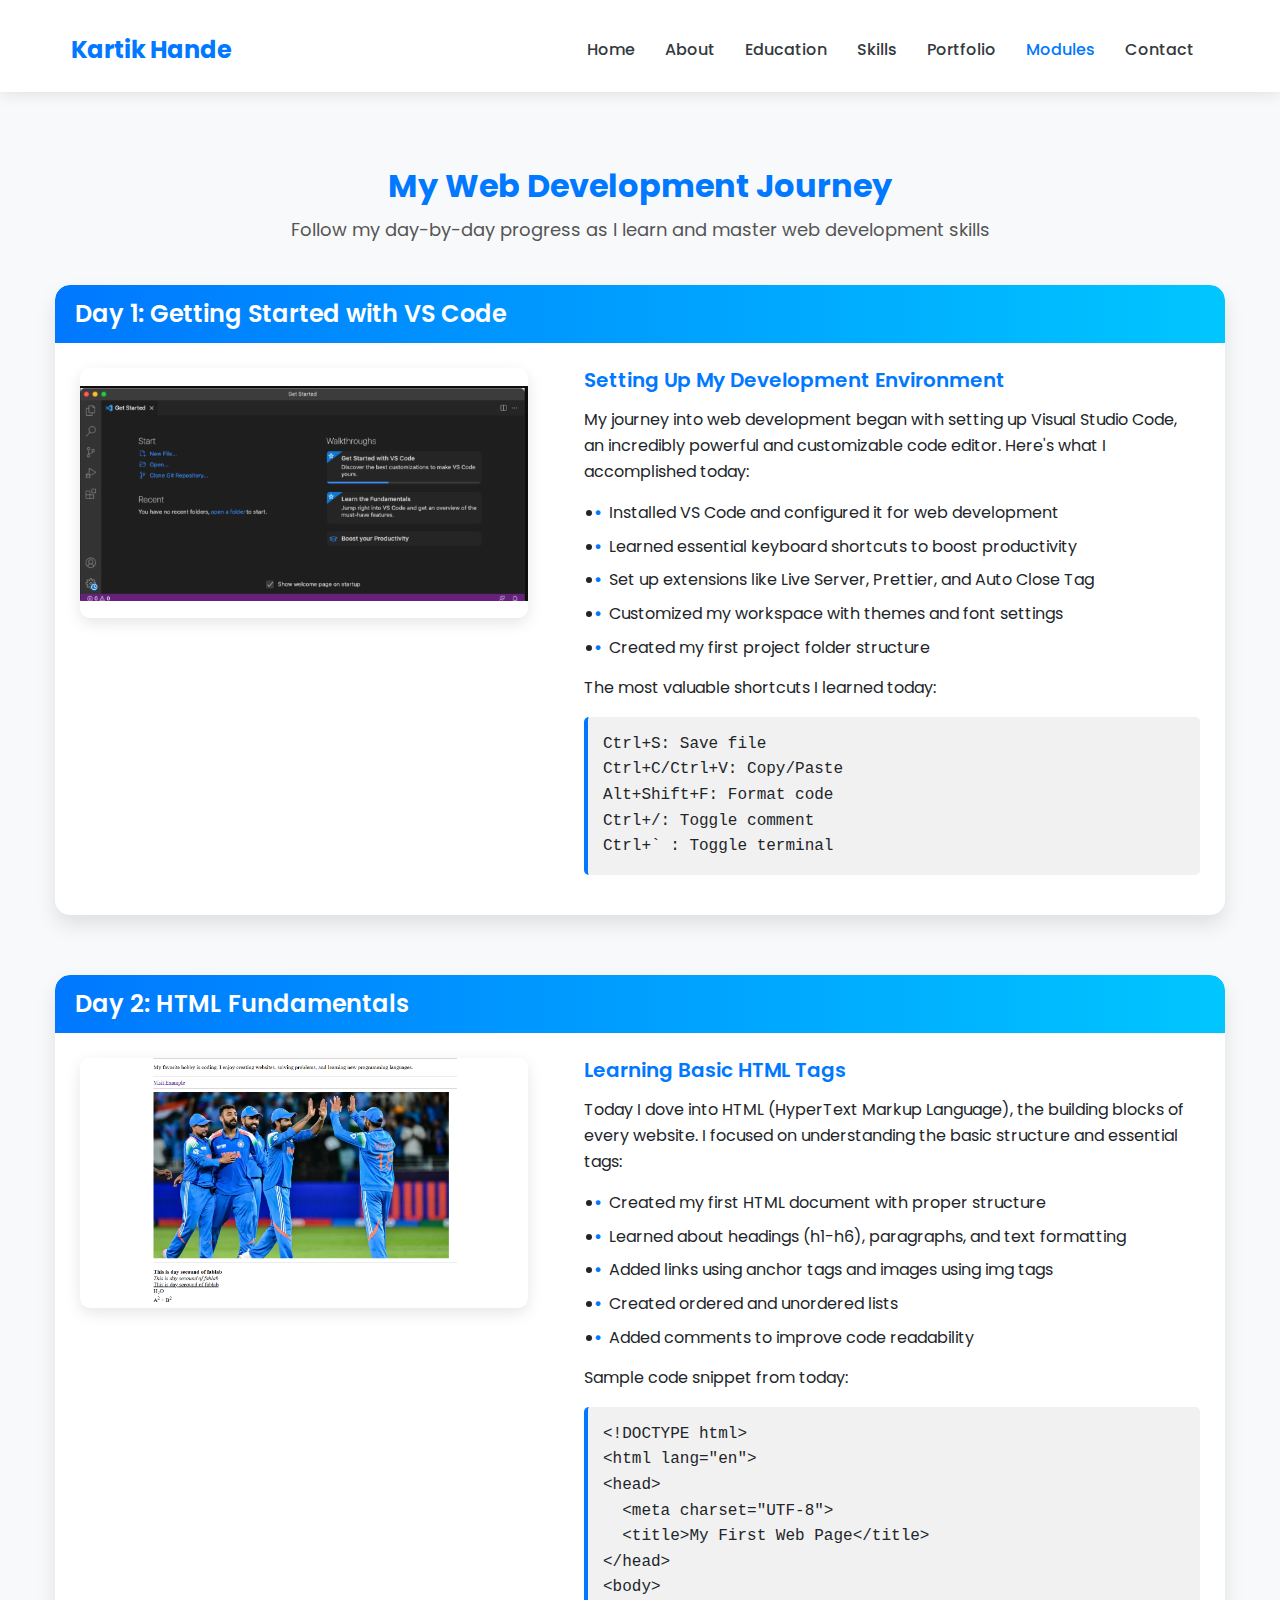
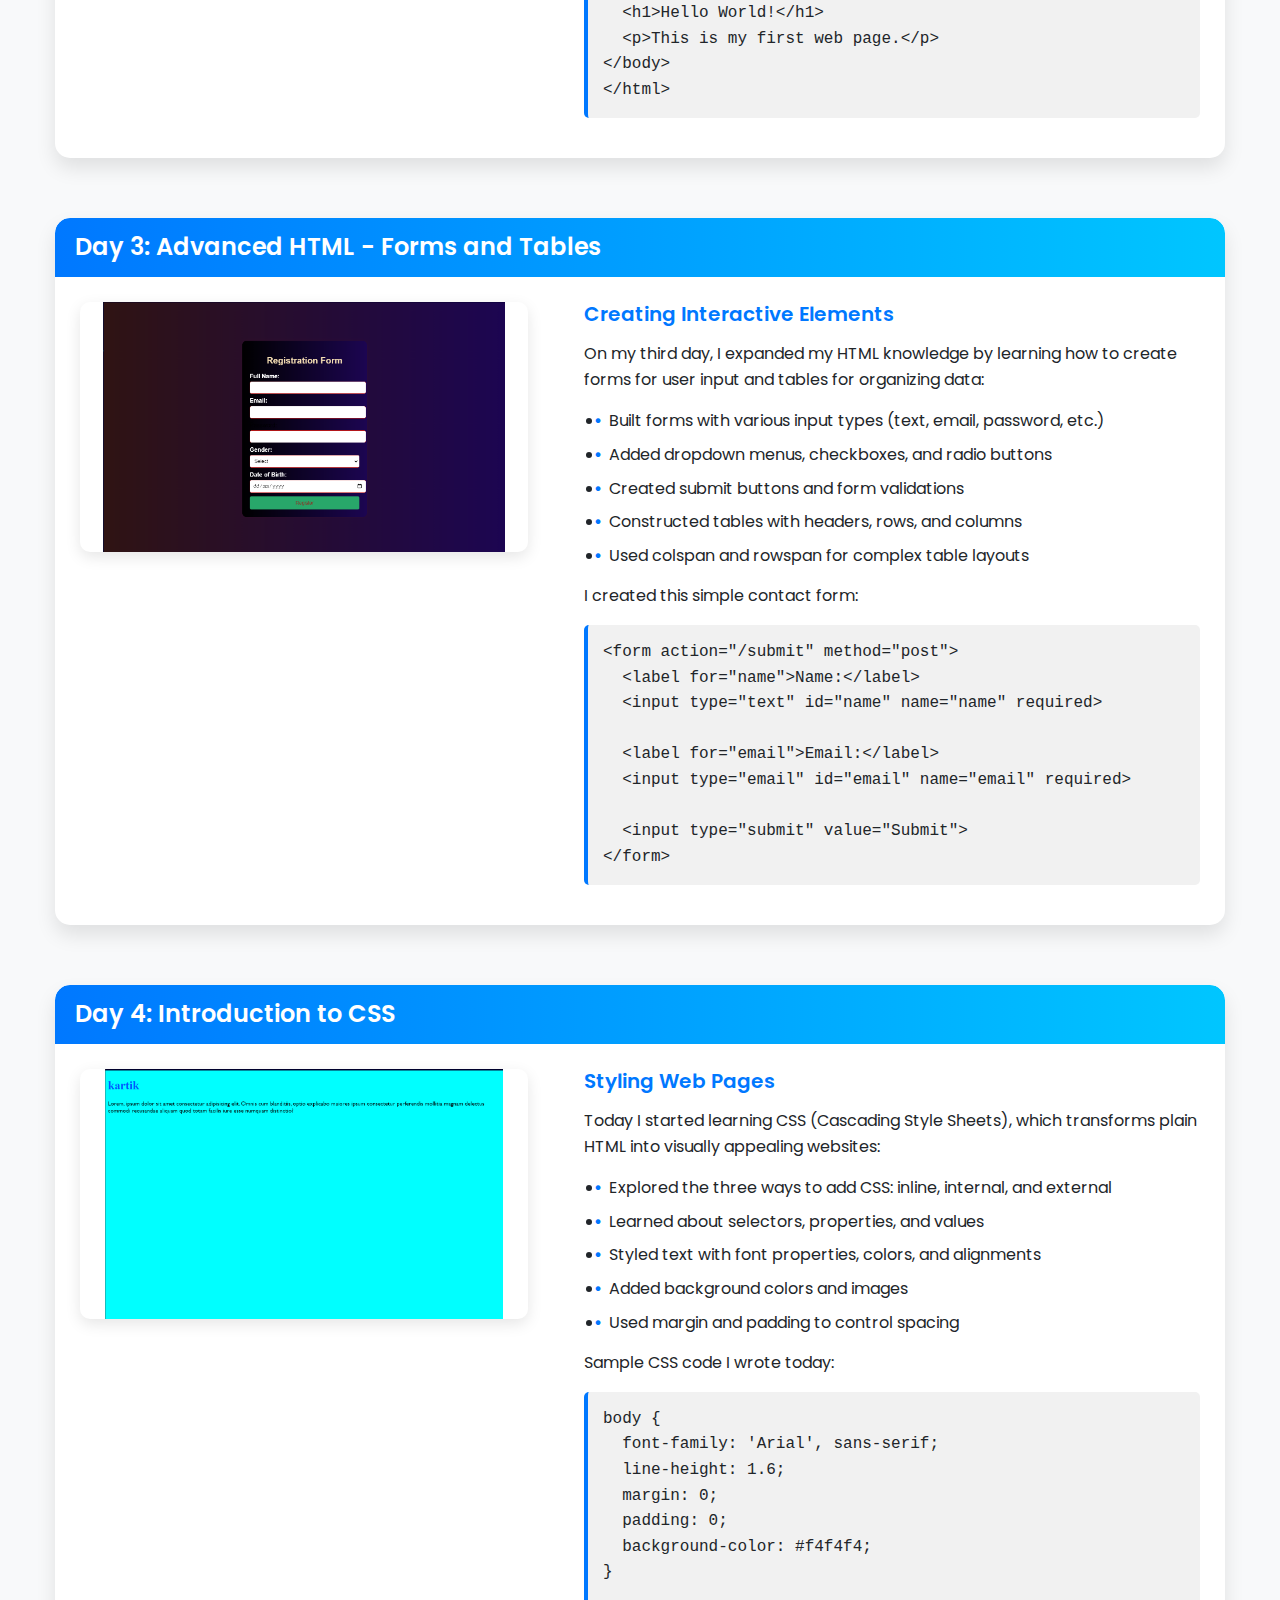
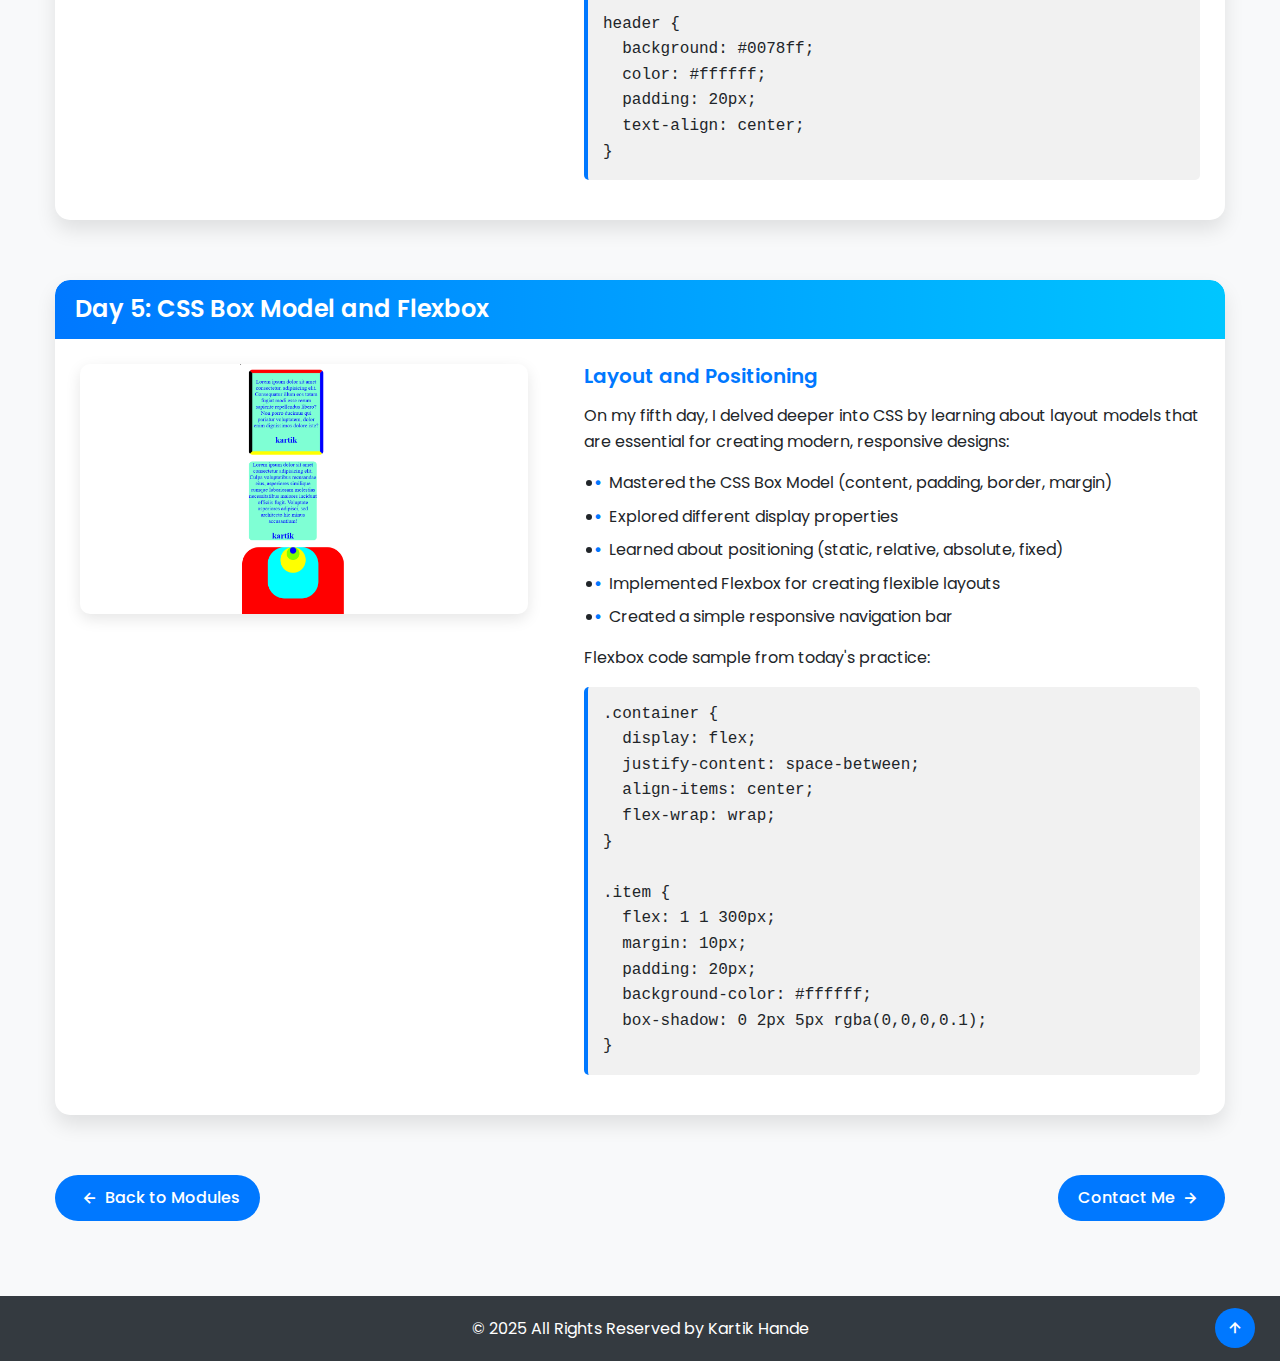
<file: web-dev-progress.html>
<!DOCTYPE html>
<html>

<head>
    <!-- Basic -->
    <meta charset="utf-8" />
    <meta http-equiv="X-UA-Compatible" content="IE=edge" />
    <!-- Mobile Metas -->
    <meta name="viewport" content="width=device-width, initial-scale=1, shrink-to-fit=no" />
    <!-- Site Metas -->
    <meta name="keywords" content="portfolio, Kartik Hande, web development, AI, frontend developer, progress" />
    <meta name="description" content="Kartik Hande's Portfolio - Web Development Progress" />
    <meta name="author" content="Kartik Hande" />

    <title>Web Development Progress</title>

    <!-- External CDN stylesheets -->
    <link rel="stylesheet" href="https://cdnjs.cloudflare.com/ajax/libs/twitter-bootstrap/4.6.0/css/bootstrap.min.css">
    <link rel="stylesheet" href="https://cdn.jsdelivr.net/npm/boxicons@2.1.4/css/boxicons.min.css">
    <link href="https://fonts.googleapis.com/css?family=Poppins:400,600,700&display=swap" rel="stylesheet">

    <!-- Basic styles for header and navbar -->
    <style>
        body {
            font-family: 'Poppins', sans-serif;
            line-height: 1.6;
            color: #212529;
        }

        .hero_area {
            background-color: #ffffff;
            box-shadow: 0 2px 15px rgba(0, 0, 0, 0.1);
            position: relative;
            z-index: 99;
        }

        .header_section {
            padding: 10px 0;
        }

        .navbar-brand {
            font-weight: 700;
            font-size: 24px;
            color: #0078ff !important;
        }

        .navbar-toggler {
            border: none;
            outline: none;
        }

        .navbar-toggler-icon {
            background-image: url("data:image/svg+xml,%3csvg xmlns='http://www.w3.org/2000/svg' width='30' height='30' viewBox='0 0 30 30'%3e%3cpath stroke='rgba(0, 120, 255, 1)' stroke-linecap='round' stroke-miterlimit='10' stroke-width='2' d='M4 7h22M4 15h22M4 23h22'/%3e%3c/svg%3e");
        }

        .navbar-nav .nav-item .nav-link {
            padding: 10px 15px;
            color: #343a40;
            font-weight: 500;
            transition: all 0.3s ease;
        }

        .navbar-nav .nav-item .nav-link:hover,
        .navbar-nav .nav-item.active .nav-link {
            color: #0078ff;
        }

        .container {
            max-width: 1200px;
            padding-left: 15px;
            padding-right: 15px;
            margin-left: auto;
            margin-right: auto;
        }

        .heading_container {
            text-align: center;
            margin-bottom: 40px;
        }

        .heading_container h2 {
            font-size: 32px;
            font-weight: 700;
            color: #0078ff;
            margin-bottom: 10px;
        }

        .heading_container p {
            font-size: 18px;
            color: #555;
        }

        .footer_section {
            background-color: #343a40;
            color: #ffffff;
            text-align: center;
            padding: 20px 0;
            position: relative;
        }

        .footer_section p {
            margin-bottom: 0;
        }

        .back-to-top {
            position: absolute;
            right: 25px;
            top: 50%;
            transform: translateY(-50%);
        }

        .back-to-top a {
            display: flex;
            align-items: center;
            justify-content: center;
            width: 40px;
            height: 40px;
            background-color: #0078ff;
            color: #ffffff;
            border-radius: 50%;
            transition: all 0.3s ease;
        }

        .back-to-top a:hover {
            background-color: #0056b3;
            transform: translateY(-5px);
        }

        .back-to-top i {
            font-size: 20px;
        }
    </style>

    <!-- Progress page specific styles -->
    <style>
        /* Progress page styles */
        #progress_page {
            padding: 75px 0;
            background-color: #f8f9fa;
        }

        .day_container {
            margin-bottom: 60px;
            border-radius: 15px;
            background-color: #fff;
            box-shadow: 0 10px 20px rgba(0, 0, 0, 0.1);
            overflow: hidden;
            transition: all 0.3s ease;
        }

        .day_container:hover {
            transform: translateY(-5px);
            box-shadow: 0 15px 30px rgba(0, 0, 0, 0.2);
        }

        .day_header {
            background: linear-gradient(to right, #0078ff, #00c6ff);
            color: #fff;
            padding: 15px 20px;
            border-radius: 15px 15px 0 0;
        }

        .day_header h3 {
            margin: 0;
            font-size: 24px;
            font-weight: 600;
        }

        .day_content {
            padding: 25px;
            display: flex;
            flex-wrap: wrap;
        }

        .day_image {
            flex: 0 0 40%;
            max-width: 40%;
            position: relative;
            overflow: hidden;
            border-radius: 10px;
            box-shadow: 0 5px 15px rgba(0, 0, 0, 0.1);
            height: 250px;
            /* Fixed container height */
        }

        .day_image img {
            width: 100%;
            height: 100%;
            object-fit: contain;
            /* Changed from cover to contain for proper proportions */
            transition: transform 0.3s ease;
        }

        .day_image:hover img {
            transform: scale(1.05);
        }

        .day_details {
            flex: 0 0 55%;
            max-width: 55%;
            margin-left: 5%;
        }

        .day_details h4 {
            color: #0078ff;
            font-size: 20px;
            margin-bottom: 15px;
            font-weight: 600;
        }

        .day_details ul {
            padding-left: 20px;
            margin-bottom: 15px;
        }

        .day_details li {
            margin-bottom: 8px;
            position: relative;
            padding-left: 5px;
        }

        .day_details li:before {
            content: "•";
            color: #0078ff;
            font-weight: bold;
            display: inline-block;
            width: 15px;
            margin-left: -15px;
        }

        .code_snippet {
            background-color: #f1f1f1;
            border-left: 4px solid #0078ff;
            border-radius: 5px;
            padding: 15px;
            margin: 15px 0;
            font-family: monospace;
            overflow-x: auto;
        }

        .progress_nav {
            display: flex;
            justify-content: space-between;
            margin-top: 40px;
        }

        .progress_nav a {
            display: inline-flex;
            align-items: center;
            padding: 10px 20px;
            background-color: #0078ff;
            color: #fff;
            border-radius: 30px;
            font-weight: 500;
            transition: all 0.3s ease;
            text-decoration: none;
        }

        .progress_nav a:hover {
            background-color: #005fbf;
            transform: translateY(-3px);
        }

        .progress_nav i {
            font-size: 20px;
            margin-right: 5px;
            margin-left: 5px;
        }

        /* Responsive styles */
        @media (max-width: 992px) {
            .day_content {
                flex-direction: column;
            }

            .day_image,
            .day_details {
                flex: 0 0 100%;
                max-width: 100%;
                margin-left: 0;
            }

            .day_image {
                margin-bottom: 20px;
            }
        }

        @media (max-width: 576px) {
            .day_header h3 {
                font-size: 20px;
            }

            .day_details h4 {
                font-size: 18px;
            }

            .progress_nav {
                flex-direction: column;
                gap: 15px;
            }

            .progress_nav a {
                width: 100%;
                justify-content: center;
            }
        }
    </style>
</head>

<body>
    <div class="hero_area">
        <!-- header section strats -->
        <header class="header_section">
            <div class="container">
                <nav class="navbar navbar-expand-lg custom_nav-container pt-3">
                    <a class="navbar-brand mr-5" href="index.html">
                        <span>
                            Kartik Hande
                        </span>
                    </a>
                    <button class="navbar-toggler" type="button" data-toggle="collapse"
                        data-target="#navbarSupportedContent" aria-controls="navbarSupportedContent"
                        aria-expanded="false" aria-label="Toggle navigation">
                        <span class="navbar-toggler-icon"></span>
                    </button>
                    <div class="collapse navbar-collapse" id="navbarSupportedContent">
                        <div class="d-flex ml-auto flex-column flex-lg-row align-items-center">
                            <ul class="navbar-nav">
                                <li class="nav-item">
                                    <a class="nav-link" href="index.html#home">Home</a>
                                </li>
                                <li class="nav-item">
                                    <a class="nav-link" href="index.html#about">About</a>
                                </li>
                                <li class="nav-item">
                                    <a class="nav-link" href="index.html#education">Education</a>
                                </li>
                                <li class="nav-item">
                                    <a class="nav-link" href="index.html#skills">Skills</a>
                                </li>
                                <li class="nav-item">
                                    <a class="nav-link" href="index.html#portfolio">Portfolio</a>
                                </li>
                                <li class="nav-item active">
                                    <a class="nav-link" href="index.html#modules">Modules <span
                                            class="sr-only">(current)</span></a>
                                </li>
                                <li class="nav-item">
                                    <a class="nav-link" href="index.html#contact">Contact</a>
                                </li>
                            </ul>
                        </div>
                    </div>
                </nav>
            </div>
        </header>
        <!-- end header section -->
    </div>

    <!-- progress page section -->
    <section id="progress_page">
        <div class="container">
            <div class="heading_container">
                <h2>My Web Development Journey</h2>
                <p>Follow my day-by-day progress as I learn and master web development skills</p>
            </div>

            <!-- Day 1 -->
            <div class="day_container">
                <div class="day_header">
                    <h3>Day 1: Getting Started with VS Code</h3>
                </div>
                <div class="day_content">
                    <div class="day_image">
                        <img src="Screenshot 2025-04-02 185400.png" alt="VS Code Setup">
                    </div>
                    <div class="day_details">
                        <h4>Setting Up My Development Environment</h4>
                        <p>My journey into web development began with setting up Visual Studio Code, an incredibly
                            powerful and
                            customizable code editor. Here's what I accomplished today:</p>
                        <ul>
                            <li>Installed VS Code and configured it for web development</li>
                            <li>Learned essential keyboard shortcuts to boost productivity</li>
                            <li>Set up extensions like Live Server, Prettier, and Auto Close Tag</li>
                            <li>Customized my workspace with themes and font settings</li>
                            <li>Created my first project folder structure</li>
                        </ul>
                        <p>The most valuable shortcuts I learned today:</p>
                        <div class="code_snippet">
                            Ctrl+S: Save file<br>
                            Ctrl+C/Ctrl+V: Copy/Paste<br>
                            Alt+Shift+F: Format code<br>
                            Ctrl+/: Toggle comment<br>
                            Ctrl+` : Toggle terminal
                        </div>
                    </div>
                </div>
            </div>

            <!-- Day 2 -->
            <div class="day_container">
                <div class="day_header">
                    <h3>Day 2: HTML Fundamentals</h3>
                </div>
                <div class="day_content">
                    <div class="day_image">
                        <img src="Screenshot 2025-03-29 230114.png" alt="HTML Basics">
                    </div>
                    <div class="day_details">
                        <h4>Learning Basic HTML Tags</h4>
                        <p>Today I dove into HTML (HyperText Markup Language), the building blocks of every website. I
                            focused on
                            understanding the basic structure and essential tags:</p>
                        <ul>
                            <li>Created my first HTML document with proper structure</li>
                            <li>Learned about headings (h1-h6), paragraphs, and text formatting</li>
                            <li>Added links using anchor tags and images using img tags</li>
                            <li>Created ordered and unordered lists</li>
                            <li>Added comments to improve code readability</li>
                        </ul>
                        <p>Sample code snippet from today:</p>
                        <div class="code_snippet">
                            &lt;!DOCTYPE html&gt;<br>
                            &lt;html lang="en"&gt;<br>
                            &lt;head&gt;<br>
                            &nbsp;&nbsp;&lt;meta charset="UTF-8"&gt;<br>
                            &nbsp;&nbsp;&lt;title&gt;My First Web Page&lt;/title&gt;<br>
                            &lt;/head&gt;<br>
                            &lt;body&gt;<br>
                            &nbsp;&nbsp;&lt;h1&gt;Hello World!&lt;/h1&gt;<br>
                            &nbsp;&nbsp;&lt;p&gt;This is my first web page.&lt;/p&gt;<br>
                            &lt;/body&gt;<br>
                            &lt;/html&gt;
                        </div>
                    </div>
                </div>
            </div>

            <!-- Day 3 -->
            <div class="day_container">
                <div class="day_header">
                    <h3>Day 3: Advanced HTML - Forms and Tables</h3>
                </div>
                <div class="day_content">
                    <div class="day_image">
                        <img src="Screenshot 2025-03-29 230009.png" alt="HTML Forms and Tables">
                    </div>
                    <div class="day_details">
                        <h4>Creating Interactive Elements</h4>
                        <p>On my third day, I expanded my HTML knowledge by learning how to create forms for user input
                            and tables
                            for organizing data:</p>
                        <ul>
                            <li>Built forms with various input types (text, email, password, etc.)</li>
                            <li>Added dropdown menus, checkboxes, and radio buttons</li>
                            <li>Created submit buttons and form validations</li>
                            <li>Constructed tables with headers, rows, and columns</li>
                            <li>Used colspan and rowspan for complex table layouts</li>
                        </ul>
                        <p>I created this simple contact form:</p>
                        <div class="code_snippet">
                            &lt;form action="/submit" method="post"&gt;<br>
                            &nbsp;&nbsp;&lt;label for="name"&gt;Name:&lt;/label&gt;<br>
                            &nbsp;&nbsp;&lt;input type="text" id="name" name="name" required&gt;<br><br>
                            &nbsp;&nbsp;&lt;label for="email"&gt;Email:&lt;/label&gt;<br>
                            &nbsp;&nbsp;&lt;input type="email" id="email" name="email" required&gt;<br><br>
                            &nbsp;&nbsp;&lt;input type="submit" value="Submit"&gt;<br>
                            &lt;/form&gt;
                        </div>
                    </div>
                </div>
            </div>

            <!-- Day 4 -->
            <div class="day_container">
                <div class="day_header">
                    <h3>Day 4: Introduction to CSS</h3>
                </div>
                <div class="day_content">
                    <div class="day_image">
                        <img src="Screenshot 2025-04-02 185946.png" alt="CSS Styling">
                    </div>
                    <div class="day_details">
                        <h4>Styling Web Pages</h4>
                        <p>Today I started learning CSS (Cascading Style Sheets), which transforms plain HTML into
                            visually
                            appealing websites:</p>
                        <ul>
                            <li>Explored the three ways to add CSS: inline, internal, and external</li>
                            <li>Learned about selectors, properties, and values</li>
                            <li>Styled text with font properties, colors, and alignments</li>
                            <li>Added background colors and images</li>
                            <li>Used margin and padding to control spacing</li>
                        </ul>
                        <p>Sample CSS code I wrote today:</p>
                        <div class="code_snippet">
                            body {<br>
                            &nbsp;&nbsp;font-family: 'Arial', sans-serif;<br>
                            &nbsp;&nbsp;line-height: 1.6;<br>
                            &nbsp;&nbsp;margin: 0;<br>
                            &nbsp;&nbsp;padding: 0;<br>
                            &nbsp;&nbsp;background-color: #f4f4f4;<br>
                            }<br><br>
                            header {<br>
                            &nbsp;&nbsp;background: #0078ff;<br>
                            &nbsp;&nbsp;color: #ffffff;<br>
                            &nbsp;&nbsp;padding: 20px;<br>
                            &nbsp;&nbsp;text-align: center;<br>
                            }
                        </div>
                    </div>
                </div>
            </div>

            <!-- Day 5 -->
            <div class="day_container">
                <div class="day_header">
                    <h3>Day 5: CSS Box Model and Flexbox</h3>
                </div>
                <div class="day_content">
                    <div class="day_image">
                        <img src="Screenshot 2025-03-29 225852.png" alt="CSS Box Model and Flexbox">
                    </div>
                    <div class="day_details">
                        <h4>Layout and Positioning</h4>
                        <p>On my fifth day, I delved deeper into CSS by learning about layout models that are essential
                            for creating
                            modern, responsive designs:</p>
                        <ul>
                            <li>Mastered the CSS Box Model (content, padding, border, margin)</li>
                            <li>Explored different display properties</li>
                            <li>Learned about positioning (static, relative, absolute, fixed)</li>
                            <li>Implemented Flexbox for creating flexible layouts</li>
                            <li>Created a simple responsive navigation bar</li>
                        </ul>
                        <p>Flexbox code sample from today's practice:</p>
                        <div class="code_snippet">
                            .container {<br>
                            &nbsp;&nbsp;display: flex;<br>
                            &nbsp;&nbsp;justify-content: space-between;<br>
                            &nbsp;&nbsp;align-items: center;<br>
                            &nbsp;&nbsp;flex-wrap: wrap;<br>
                            }<br><br>
                            .item {<br>
                            &nbsp;&nbsp;flex: 1 1 300px;<br>
                            &nbsp;&nbsp;margin: 10px;<br>
                            &nbsp;&nbsp;padding: 20px;<br>
                            &nbsp;&nbsp;background-color: #ffffff;<br>
                            &nbsp;&nbsp;box-shadow: 0 2px 5px rgba(0,0,0,0.1);<br>
                            }
                        </div>
                    </div>
                </div>
            </div>

            <!-- Navigation back to main page -->
            <div class="progress_nav">
                <a href="index.html#modules"><i class='bx bx-left-arrow-alt'></i> Back to Modules</a>
                <a href="index.html#contact">Contact Me <i class='bx bx-right-arrow-alt'></i></a>
            </div>
        </div>
    </section>
    <!-- end progress page section -->

    <!-- footer section -->
    <section class="container-fluid footer_section">
        <p>
            &copy; 2025 All Rights Reserved by Kartik Hande
        </p>
        <div class="back-to-top">
            <a href="#progress_page"><i class='bx bx-up-arrow-alt'></i></a>
        </div>
    </section>
    <!-- footer section -->

    <!-- Required JS files loaded from CDN -->
    <script src="https://cdnjs.cloudflare.com/ajax/libs/jquery/3.6.0/jquery.min.js"></script>
    <script src="https://cdnjs.cloudflare.com/ajax/libs/twitter-bootstrap/4.6.0/js/bootstrap.min.js"></script>
</body>

</html>
</file>
